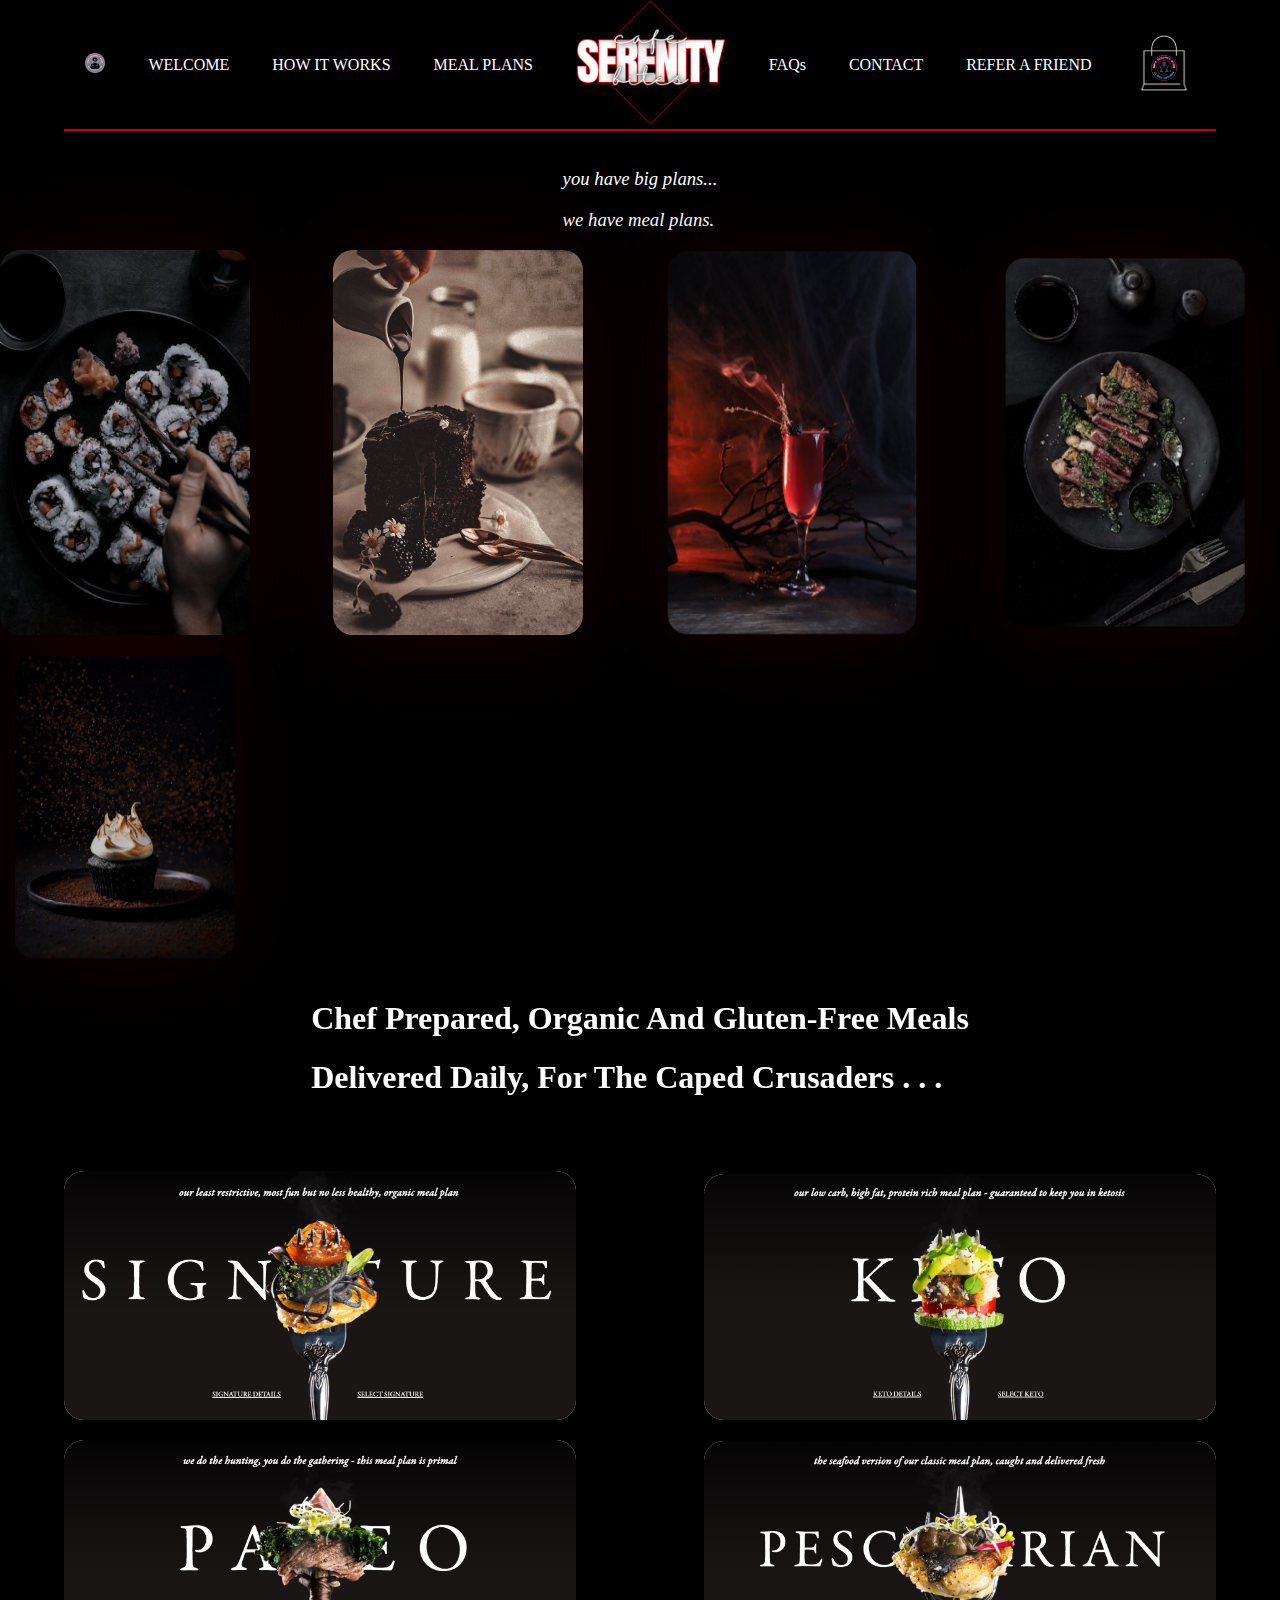
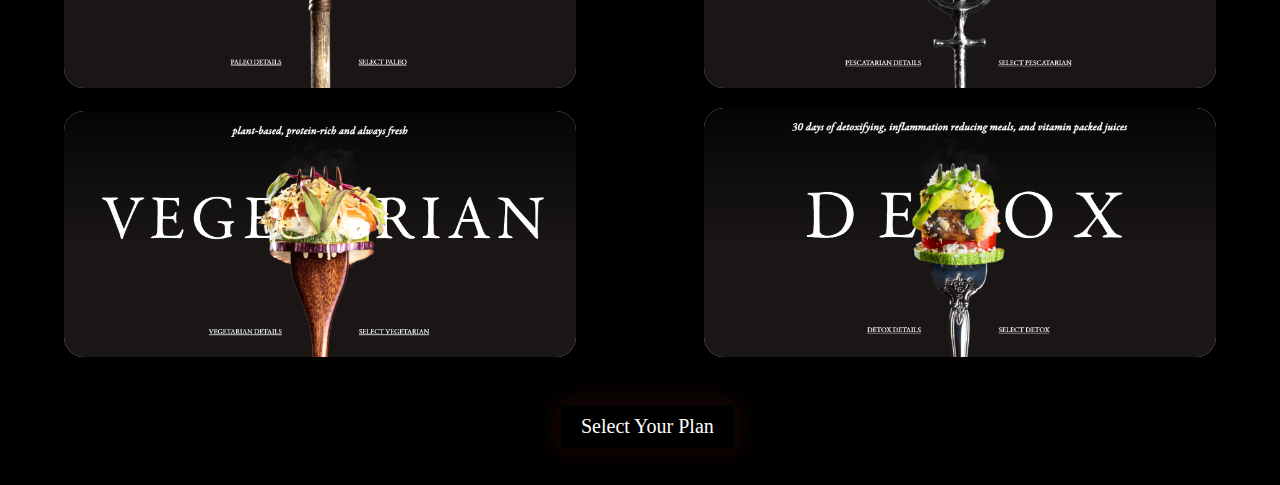
<file: index.html>
<!DOCTYPE html>
<html lang="en">
  <head>
    <meta charset="UTF-8" />
    <meta name="viewport" content="width=device-width, initial-scale=1.0" />
    <link rel="stylesheet" href="styles.css" />
    <script src="https://cdnjs.cloudflare.com/ajax/libs/gsap/3.10.1/gsap.min.js"></script>
    <script src="script.js"></script>
    <title>CafeSerenityBites</title>
    <link
      rel="icon"
      type="image/x-icon"
      href="CAFE SERENIT-fotor-2023092923402.png"
    />
  </head>
  <body>
    <header>
      <div class="link">
        <div class="links">
          <a href="two.html" class="animate-link">
            <img src="lin.png" alt="" width="20px" />
          </a>
        </div>
        <div class="links">
          <a href="index.html" class="animate-link">WELCOME</a>
        </div>
        <div class="links">
          <a href="how.html" class="animate-link">HOW IT WORKS</a>
        </div>
        <div class="links">
          <a href="meal.html" class="animate-link">MEAL PLANS</a>
        </div>
        <div class="logo">
          <a href="index.html" class="animate-link"
            ><img src="cafe.png" alt="Cloud Kitchen" width="150px"
          /></a>
        </div>
        <div class="links">
          <a href="faq.html" class="animate-link">FAQs</a>
        </div>
        <div class="links">
          <a href="contact.html" class="animate-link">CONTACT</a>
        </div>
        <div class="links">
          <a href="refer.html" class="animate-link">REFER A FRIEND</a>
        </div>
        <div class="links">
          <a href="cart.html" class="animate-link">
            <img
              src="cafe (1).png"
              alt="Your Cart"
              width="60px"
              height="60px"
            />
          </a>
        </div>
      </div>
    </header>
    <br />
    <section>
      <h3>you have big plans...</h3>
      <h3>we have meal plans.</h3>
    </section>
    <div class="image-container">
      <img src="1 (2).jpeg" alt="Sushi" />
      <img src="1 (3).jpeg" alt="Brownie" />
      <img src="1 (4).jpeg" alt="Cocktail" />
      <img src="1 (5).jpeg" alt="Garlic Bread" />
      <img src="1 (1).jpeg" alt="Cup Cakes" />
    </div>
    <section>
      <h1>Chef Prepared, Organic And Gluten-Free Meals</h1>
      <h1>Delivered Daily, For The Caped Crusaders . . .</h1>
    </section>
    <br />

    <br />
    <br />
    <div class="container">
      <img src="Screenshot (99).png" alt="Signature" />
      <img src="Screenshot (100).png" alt="Keto" />
      <img src="Screenshot (101).png" alt="Paleo" />
      <img src="Screenshot (102).png" alt="Pescatarian" />
      <img src="Screenshot (103).png" alt="Vegetarian" />
      <img src="Screenshot (104).png" alt="Detox" />
    </div>
    <br />

    <div class="lastline">
      <p><a href="meal.html" class="button">Select Your Plan</a></p>
    </div>
  </body>
</html>
</file>
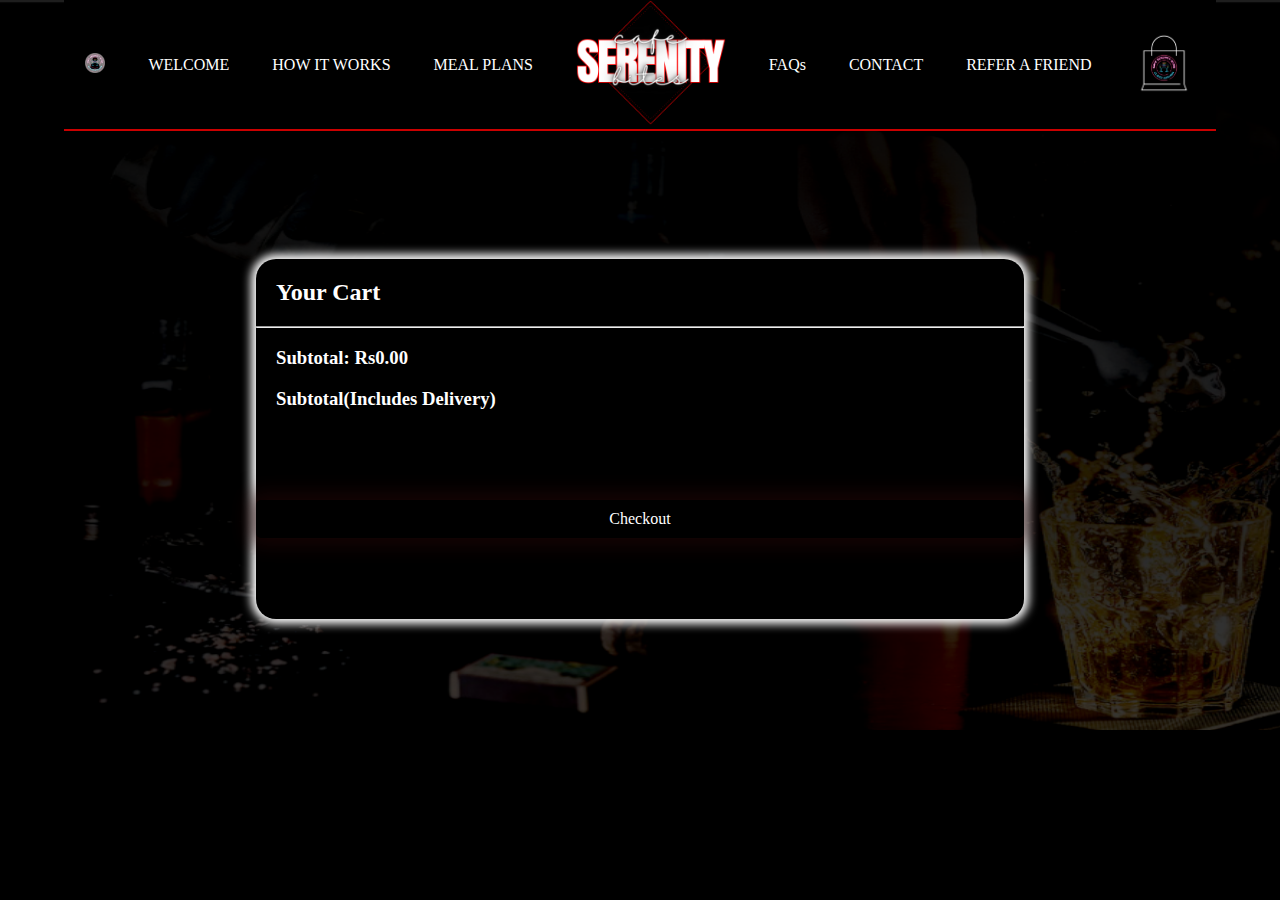
<file: cart.html>
<!DOCTYPE html>
<html lang="en">
  <head>
    <meta charset="UTF-8" />
    <meta name="viewport" content="width=device-width, initial-scale=1.0" />
    <link rel="stylesheet" href="styles.css" />
    <script src="https://cdnjs.cloudflare.com/ajax/libs/gsap/3.10.1/gsap.min.js"></script>
    <script src="script.js"></script>
    <title>CafeSerenityBites</title>
    <link
      rel="icon"
      type="image/x-icon"
      href="CAFE SERENIT-fotor-2023092923402.png"
    />
  </head>
  <body>
    <header>
      <div class="link">
        <div class="links">
          <a href="two.html" class="animate-link">
            <img src="lin.png" alt="" width="20px" />
          </a>
        </div>
        <div class="links">
          <a href="index.html" class="animate-link">WELCOME</a>
        </div>
        <div class="links">
          <a href="how.html" class="animate-link">HOW IT WORKS</a>
        </div>
        <div class="links">
          <a href="meal.html" class="animate-link">MEAL PLANS</a>
        </div>
        <div class="logo">
          <a href="index.html" class="animate-link"
            ><img src="cafe.png" alt="Cloud Kitchen" width="150px"
          /></a>
        </div>
        <div class="links">
          <a href="faq.html" class="animate-link">FAQs</a>
        </div>
        <div class="links">
          <a href="contact.html" class="animate-link">CONTACT</a>
        </div>
        <div class="links">
          <a href="refer.html" class="animate-link">REFER A FRIEND</a>
        </div>
        <div class="links">
          <a href="cart.html" class="animate-link">
            <img
              src="cafe (1).png"
              alt="Your Cart"
              width="60px"
              height="60px"
            />
          </a>
        </div>
      </div>
    </header>
    <div class="imgbackcart">
      <img src="Screenshot 2023-10-21 143059.png" alt="" />
    </div>
    <div class="rectangle">
      <h2>Your Cart</h2>
      <hr />
      <ul id="cart-list"></ul>
      <h3>Subtotal: <span id="subtotal">Rs0.00</span></h3>
      <h3>Subtotal(Includes Delivery)</h3>
      <br />
      <br />
      <br />
      <br />
      <a href="index.html" class="button">Checkout</a>
    </div>
  </body>
</html>
</file>
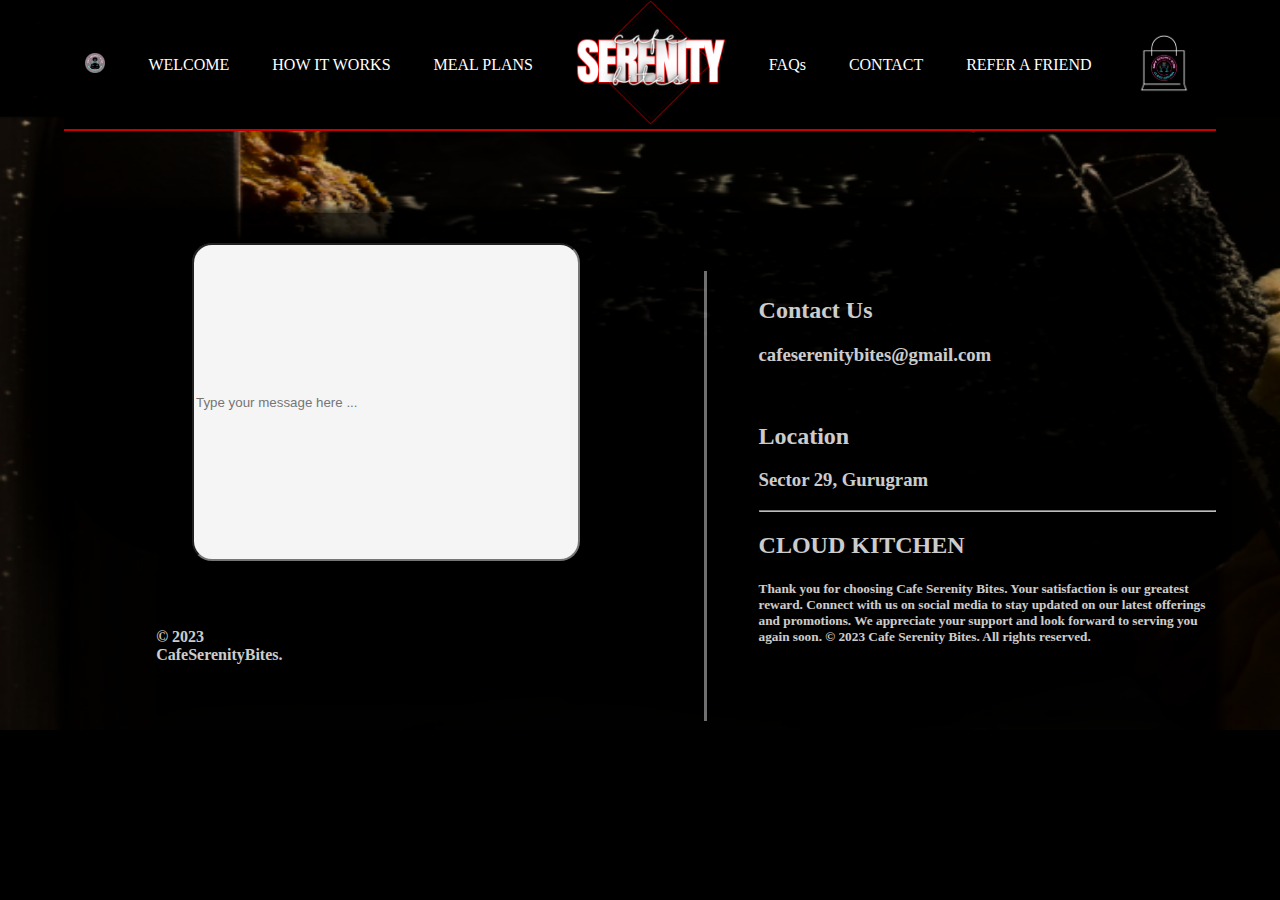
<file: contact.html>
<!DOCTYPE html>
<html lang="en">
  <head>
    <meta charset="UTF-8" />
    <meta name="viewport" content="width=device-width, initial-scale=1.0" />
    <link rel="stylesheet" href="styles.css" />
    <script src="https://cdnjs.cloudflare.com/ajax/libs/gsap/3.10.1/gsap.min.js"></script>
    <script src="script.js"></script>
    <title>CafeSerenityBites</title>
    <link
      rel="icon"
      type="image/x-icon"
      href="CAFE SERENIT-fotor-2023092923402.png"
    />
  </head>
  <body>
    <header>
      <div class="link">
        <div class="links">
          <a href="two.html" class="animate-link">
            <img src="lin.png" alt="" width="20px" />
          </a>
        </div>
        <div class="links">
          <a href="index.html" class="animate-link">WELCOME</a>
        </div>
        <div class="links">
          <a href="how.html" class="animate-link">HOW IT WORKS</a>
        </div>
        <div class="links">
          <a href="meal.html" class="animate-link">MEAL PLANS</a>
        </div>
        <div class="logo">
          <a href="index.html" class="animate-link"
            ><img src="cafe.png" alt="Cloud Kitchen" width="150px"
          /></a>
        </div>
        <div class="links">
          <a href="faq.html" class="animate-link">FAQs</a>
        </div>
        <div class="links">
          <a href="contact.html" class="animate-link">CONTACT</a>
        </div>
        <div class="links">
          <a href="refer.html" class="animate-link">REFER A FRIEND</a>
        </div>
        <div class="links">
          <a href="cart.html" class="animate-link">
            <img
              src="cafe (1).png"
              alt="Your Cart"
              width="60px"
              height="60px"
            />
          </a>
        </div>
      </div>
    </header>
    <br />
    <div class="bgimg">
      <img src="Screenshot 2023-10-26 124447.png" alt="Food" />
    </div>
    <div class="box">
      <h4>© 2023 CafeSerenityBites.</h4>
      <div class="vertical-line"></div>
      <div class="right">
        <h2>Contact Us</h2>
        <h3>cafeserenitybites@gmail.com</h3>
        <br />
        <h2>Location</h2>
        <h3>Sector 29, Gurugram</h3>
        <hr />
        <h2>CLOUD KITCHEN</h2>
        <h5>
          Thank you for choosing Cafe Serenity Bites. Your satisfaction is our
          greatest reward. Connect with us on social media to stay updated on
          our latest offerings and promotions. We appreciate your support and
          look forward to serving you again soon. © 2023 Cafe Serenity Bites.
          All rights reserved.
        </h5>
      </div>
    </div>
    <div class="whitebox">
      <input type="text" placeholder="Type your message here ..." />
      <a href="index.html" class="button">Send Message</a>
    </div>
  </body>
</html>
</file>
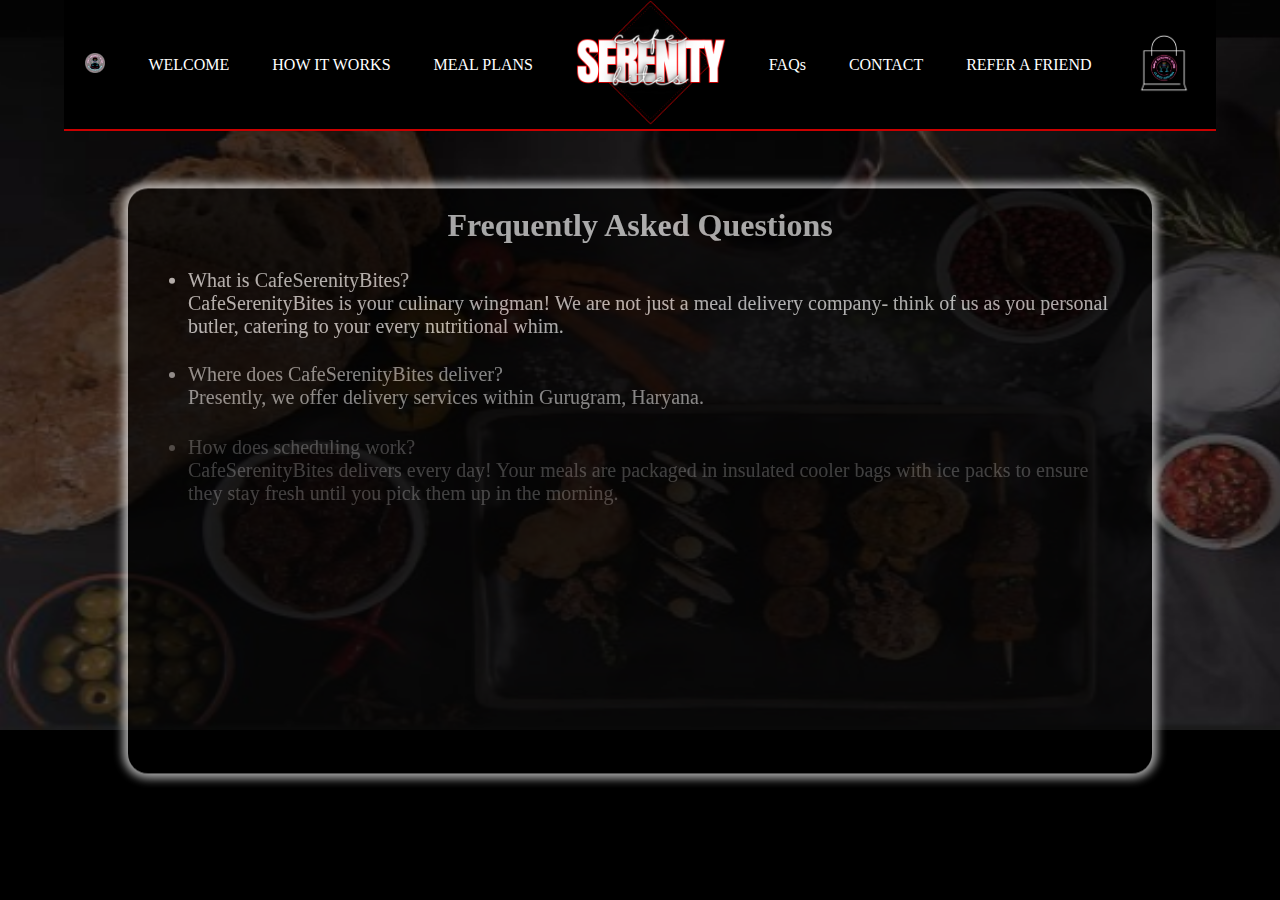
<file: faq.html>
<!DOCTYPE html>
<html lang="en">
  <head>
    <meta charset="UTF-8" />
    <meta name="viewport" content="width=device-width, initial-scale=1.0" />
    <link rel="stylesheet" href="styles.css" />
    <script src="https://cdnjs.cloudflare.com/ajax/libs/gsap/3.10.1/gsap.min.js"></script>
    <script src="script.js"></script>
    <title>CafeSerenityBites</title>
    <link
      rel="icon"
      type="image/x-icon"
      href="CAFE SERENIT-fotor-2023092923402.png"
    />
  </head>
  <body>
    <header>
      <div class="link">
        <div class="links">
          <a href="two.html" class="animate-link">
            <img src="lin.png" alt="" width="20px" />
          </a>
        </div>
        <div class="links">
          <a href="index.html" class="animate-link">WELCOME</a>
        </div>
        <div class="links">
          <a href="how.html" class="animate-link">HOW IT WORKS</a>
        </div>
        <div class="links">
          <a href="meal.html" class="animate-link">MEAL PLANS</a>
        </div>
        <div class="logo">
          <a href="index.html" class="animate-link"
            ><img src="cafe.png" alt="Cloud Kitchen" width="150px"
          /></a>
        </div>
        <div class="links">
          <a href="faq.html" class="animate-link">FAQs</a>
        </div>
        <div class="links">
          <a href="contact.html" class="animate-link">CONTACT</a>
        </div>
        <div class="links">
          <a href="refer.html" class="animate-link">REFER A FRIEND</a>
        </div>
        <div class="links">
          <a href="cart.html" class="animate-link">
            <img
              src="cafe (1).png"
              alt="Your Cart"
              width="60px"
              height="60px"
            />
          </a>
        </div>
      </div>
    </header>
    <br />
    <div class="imgbackground">
      <img src="faq background.jpeg" alt="" />
    </div>
    <div class="rectangle1">
      <h1>Frequently Asked Questions</h1>
      <ul>
        <li>
          What is CafeSerenityBites?<br />
          CafeSerenityBites is your culinary wingman! We are not just a meal
          delivery company- think of us as you personal butler, catering to your
          every nutritional whim.
        </li>
        <br />
        <li>
          Where does CafeSerenityBites deliver?<br />
          Presently, we offer delivery services within Gurugram, Haryana.
        </li>
        <br />
        <li>
          How does scheduling work?<br />
          CafeSerenityBites delivers every day! Your meals are packaged in
          insulated cooler bags with ice packs to ensure they stay fresh until
          you pick them up in the morning.
        </li>
        <br />
        <li>
          Can I pick which dishes I receive?<br />
          Embracing the Delicious Unknown: CafeSerenityBites is here for the
          caped crusaders who take on villains and conquer boardrooms alike. We
          craft your personalized menu every day, using the freshest ingredients
          and tailoring it to your dietary preferences and dislikes (which you
          can share at checkout)
        </li>
      </ul>
    </div>
  </body>
</html>
</file>
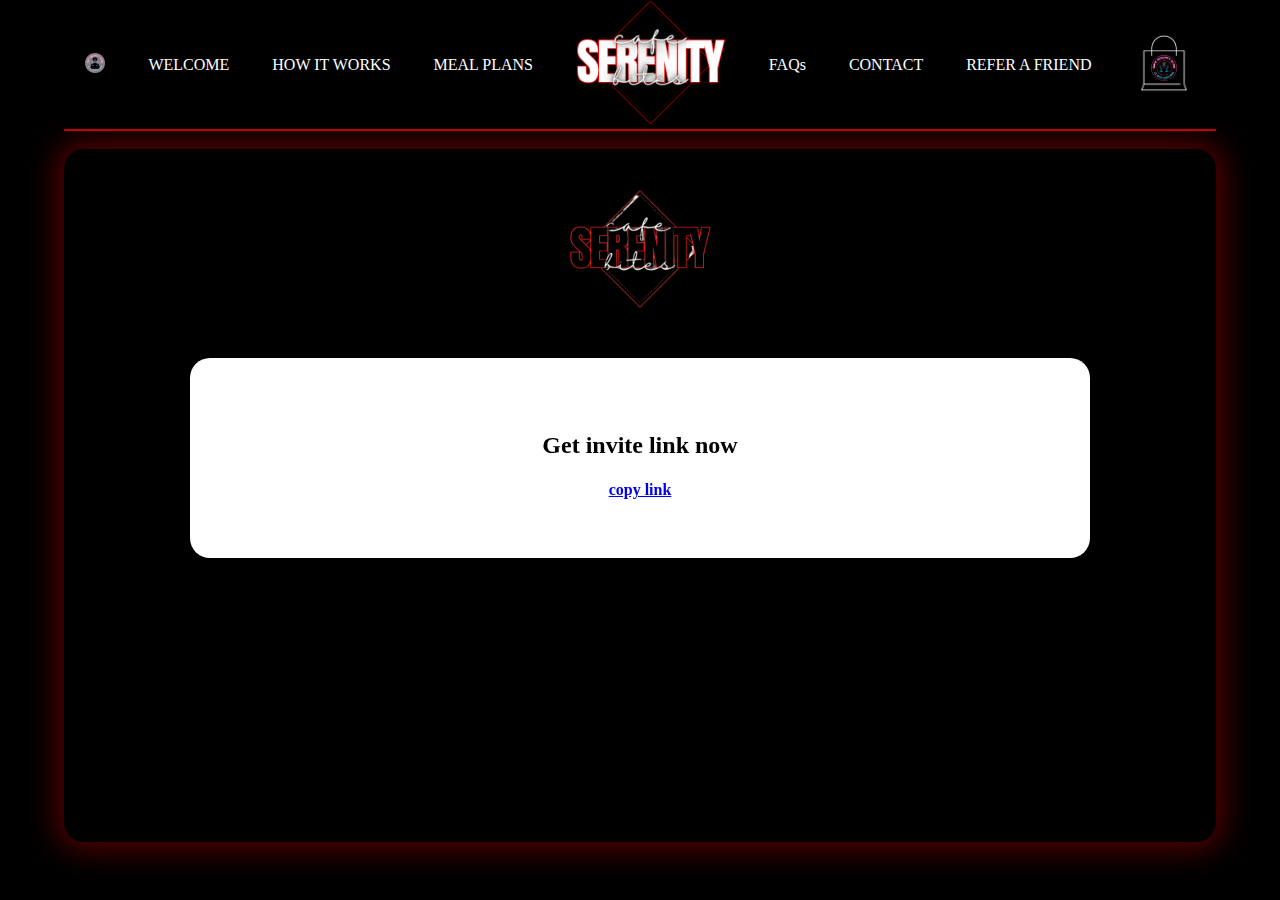
<file: refer.html>
<!DOCTYPE html>
<html lang="en">
  <head>
    <meta charset="UTF-8" />
    <meta name="viewport" content="width=device-width, initial-scale=1.0" />
    <link rel="stylesheet" href="styles.css" />
    <script src="https://cdnjs.cloudflare.com/ajax/libs/gsap/3.10.1/gsap.min.js"></script>
    <script src="script.js"></script>
    <title>CafeSerenityBites</title>
    <link
      rel="icon"
      type="image/x-icon"
      href="CAFE SERENIT-fotor-2023092923402.png"
    />
  </head>
  <body>
    <header>
      <div class="link">
        <div class="links">
          <a href="two.html" class="animate-link">
            <img src="lin.png" alt="" width="20px" />
          </a>
        </div>
        <div class="links">
          <a href="index.html" class="animate-link">WELCOME</a>
        </div>
        <div class="links">
          <a href="how.html" class="animate-link">HOW IT WORKS</a>
        </div>
        <div class="links">
          <a href="meal.html" class="animate-link">MEAL PLANS</a>
        </div>
        <div class="logo">
          <a href="index.html" class="animate-link"
            ><img src="cafe.png" alt="Cloud Kitchen" width="150px"
          /></a>
        </div>
        <div class="links">
          <a href="faq.html" class="animate-link">FAQs</a>
        </div>
        <div class="links">
          <a href="contact.html" class="animate-link">CONTACT</a>
        </div>
        <div class="links">
          <a href="refer.html" class="animate-link">REFER A FRIEND</a>
        </div>
        <div class="links">
          <a href="cart.html" class="animate-link">
            <img
              src="cafe (1).png"
              alt="Your Cart"
              width="60px"
              height="60px"
            />
          </a>
        </div>
      </div>
    </header>
    <br />
    <div class="white-rectangle">
      <img src="cafe__2_-removebg-preview.png" alt="Cloud Kitchen" />
      <h1>Refer your friends, get a Rs. 100 coupon!</h1>
    </div>
    <div class="black-rectangle">
      <br />
      <br />
      <br />
      <h2>Get invite link now</h2>
      <h4><a href="index.html">copy link</a></h4>
    </div>
  </body>
</html>
</file>
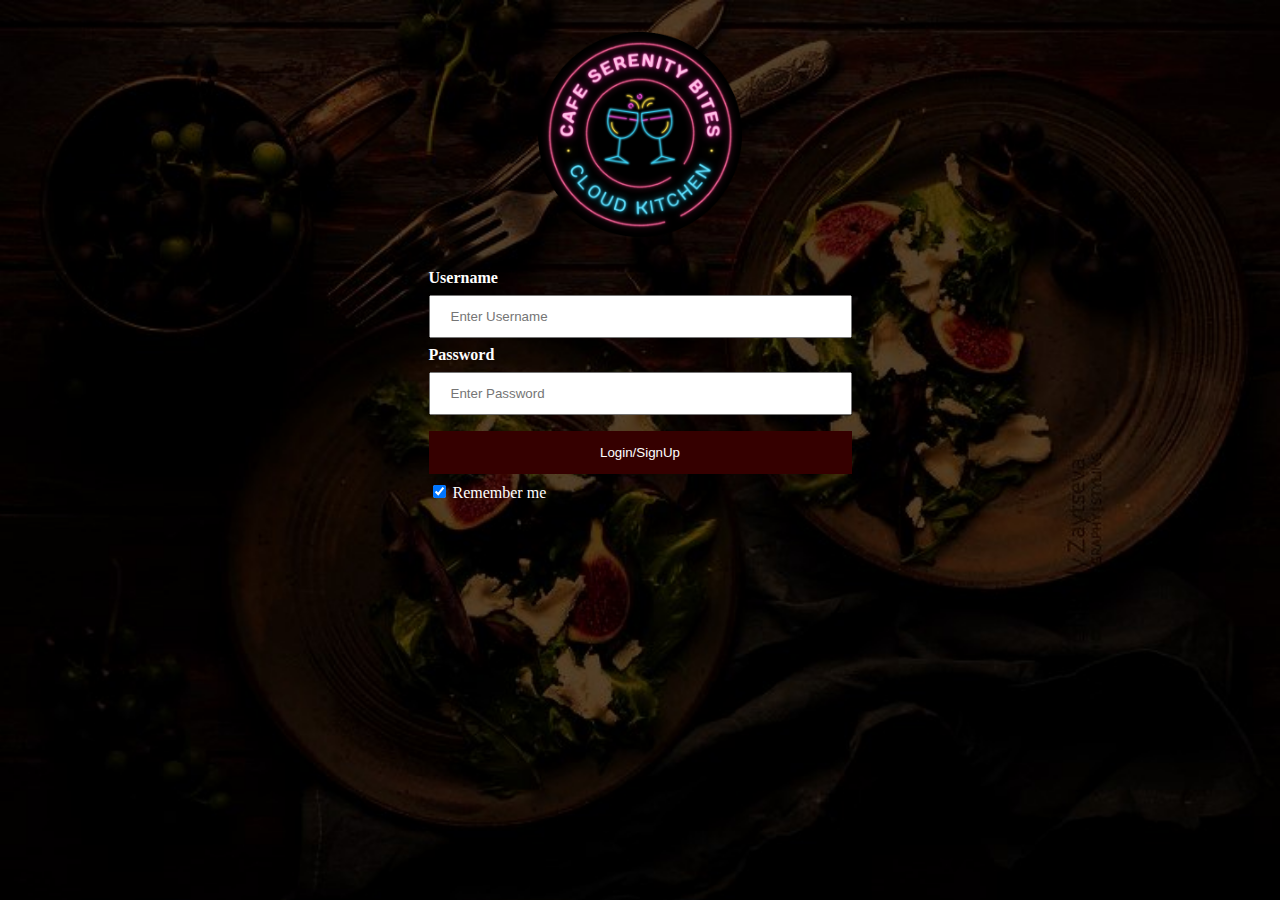
<file: two.html>
<!DOCTYPE html>
<html lang="en">
  <head>
    <meta charset="UTF-8" />
    <meta name="viewport" content="width=device-width, initial-scale=1.0" />
    <script src="https://cdnjs.cloudflare.com/ajax/libs/gsap/3.10.1/gsap.min.js"></script>
    <script src="script.js"></script>
    <title>CafeSerenityBites</title>
    <link
      rel="icon"
      type="image/x-icon"
      href="CAFE SERENIT-fotor-2023092923402.png"
    />
    <link rel="stylesheet" href="styl.css" />
  </head>
  <body>
    <form action="index.html" method="post">
      <div class="imgcontainer">
        <img
          src="CAFE SERENIT-fotor-2023092923402.png"
          alt="Avatar"
          class="avatar"
        />
      </div>
      <div class="container">
        <label for="uname"><b>Username</b></label>
        <br />
        <input
          type="text"
          placeholder="Enter Username"
          name="uname"
          id="uname"
          required
        />
        <br />
        <label for="psw"><b>Password</b></label>
        <br />
        <input
          type="password"
          placeholder="Enter Password"
          name="psw"
          id="psw"
          required
        />
        <br />
        <button type="submit">Login/SignUp</button>
        <br />
        <label>
          <input type="checkbox" checked="checked" name="remember" /> Remember
          me
        </label>
      </div>
    </form>
  </body>
</html>
</file>
<file: styles.css>
body {
  margin: auto;
  height: 100vh;
  display: flex;
  flex-direction: column;
  align-items: center;
  background: #000;
  color: white;
}

p {
  margin: 10px;
  padding: 0;
  color: white;
  width: 300px;
  height: 40px;
  color: #fff;
  text-shadow: 0px 4px 100px rgba(255, 4, 4, 0.25);
  font-family: "Merienda", cursive;
  font-size: 20px;
  font-style: normal;
  font-weight: 400;
  line-height: normal;
  text-align: center;
  margin-left: -80px;
}
header {
  color: white;
  border-bottom: 2px solid #ca0000;
  width: 90%;
  display: flex;
  flex-direction: column;
  text-align: center;
  z-index: 2;
  background: #000;
}

.links a {
  color: white;
  text-decoration: none;
}
.link {
  display: flex;
  flex: 1;
  justify-content: space-around;
  align-items: center;
  color: white;
}

.image-container {
  display: flex;
  flex-wrap: wrap;
  justify-content: space-between;
  border-radius: 10px;
}
.image-container img {
  max-width: 250px;
  height: auto;
  margin-right: 30px;
  border-radius: 20px;
  background: lightgray 50% / cover no-repeat;
  box-shadow: 0px 4px 100px 0px rgba(113, 0, 0, 0.25);
}

.container {
  display: flex;
  flex-wrap: wrap;
  justify-content: space-around;
  border-radius: 10px;
}
.container img {
  max-width: 40%;
  height: auto;
  margin: auto;
  margin-bottom: 20px;
  border-radius: 20px;
  background: lightgray 50% / cover no-repeat;
  backdrop-filter: blur(50px);
}

.lastline p {
  margin-bottom: 40px;
  margin-left: 4%;
}

.lastline a {
  color: white;
  text-decoration: none;
}

.button {
  display: inline-block;
  padding: 10px 20px;
  background-color: black;
  color: white;
  text-decoration: none;
  border: none;
  border-radius: 5px;
  cursor: pointer;
  transition: background-color 0.3s;
  box-shadow: 0 0 20px 8px rgba(37, 7, 7, 0.6);
}
.button:hover {
  background-color: darkred;
}
.button:active {
  transform: scale(0.95);
  transition: transform 0.2s;
}
.animate-link:hover {
  color: red;
}
.white-rectangle {
  background-color: rgb(0, 0, 0);
  width: 90%;
  height: 77%;
  border-radius: 20px;
  box-shadow: 0 0 30px 8px rgba(139, 0, 0, 0.6);
  color: #ffffff;
  display: flex;
  flex-direction: column;

  align-items: center;
}
.white-rectangle h1 {
  text-align: center;
}
.white-rectangle img {
  width: 200px;
}

.black-rectangle {
  background-color: rgb(255, 255, 255);
  margin-top: 28%;
  width: 900px;
  height: 200px;
  position: absolute;
  border-radius: 20px;
  box-shadow: 0 0 10px 5px rgb(0, 0, 0);
  color: rgb(0, 0, 0);
}
.black-rectangle h2 {
  text-align: center;
}
.black-rectangle h4 {
  text-align: center;
}
section h1 {
  color: #fff;
  text-shadow: 0px 4px 100px rgba(255, 4, 4, 0.25);
  font-family: Merienda;
  font-style: normal;
  font-weight: 700;
  line-height: normal;
}
section h3 {
  color: #fff;
  text-shadow: 0px 4px 100px rgba(255, 0, 0, 0.25);
  font-family: Kaushan Script;
  font-style: italic;
  font-weight: 400;
  line-height: normal;
}

.imgbackcart {
  position: absolute;
  top: 0;
  display: flex;
  width: 100%;
  z-index: 1;
  align-items: center;
}

.imgbackcart img {
  width: 1530px;
  height: 730px;
  flex-shrink: 0;
}
.rectangle {
  background-color: black;
  width: 60%;
  height: 40%;
  align-items: center;
  z-index: 2;
  margin-top: 10%;
  border-radius: 20px;
  box-shadow: 0 0 10px 5px rgb(255, 255, 255);
}
.rectangle h2 {
  margin-left: 20px;
}
.rectangle h3 {
  margin-left: 20px;
}
.rectangle a {
  display: flex;
  justify-content: center;
  align-items: center;
}
.rectangle p {
  position: absolute;
  right: 21%;
  margin-top: 14px;
}
.bgimg {
  position: absolute;
  top: 0;
  display: flex;
  width: 100%;
  z-index: 1;
  align-items: center;
}
.bgimg img {
  width: 1530px;
  height: 730px;
  flex-shrink: 0;
}
.box {
  background-color: black;
  width: 90%;
  height: 60%;
  z-index: 2;
  margin-top: 5%;
  border-radius: 20px;
  box-shadow: 0 0 10px 5px rgb(0, 0, 0);
  opacity: 0.8;
  display: flex;
  align-items: center;
}
.whitebox {
  background-color: whitesmoke;
  width: 30%;
  height: 35%;
  z-index: 3;
  position: absolute;
  margin-top: 19%;
  margin-right: 40%;
  border-radius: 20px;
  box-shadow: 0 0 10px 5px rgb(0, 0, 0);
}
.whitebox input {
  background-color: whitesmoke;
  width: 99%;
  height: 99%;
  z-index: 3;
  position: absolute;
  border-radius: 20px;
  box-shadow: 0 0 10px 5px rgb(0, 0, 0);
}
.whitebox a {
  margin-top: 60%;
  margin-left: 35%;
}
.box h4 {
  margin-top: 30%;
  margin-left: 8%;
}
.right {
  width: 50%;
  height: 70%;
  margin-left: 40%;
  margin-bottom: 3%;
}
.vertical-line {
  width: 3px;
  height: 50%;
  background-color: #8b8b8b;
  position: absolute;
  margin-left: 50%;
  margin-top: 2%;
}
/******************************************************/

.ellipse17 {
  width: 150px;
  height: 150px;
  flex-shrink: 0;
  border-radius: 50%;
  border: 5px solid #ca0000;
  background: lightgray 50%;
  z-index: 2;
  position: absolute;
  top: 516px;
  left: 260px;
  background-attachment: fixed;
  margin-top: -220px;
}
.ellipse17 img {
  width: 150px;
  height: 150px;
  border-radius: 50%;
  flex-shrink: 0;
  object-fit: cover;
  z-index: 2;
  top: 516px;
  left: 200px;
}
.ellipse18 {
  width: 150px;
  height: 150px;
  flex-shrink: 0;
  border-radius: 50%;
  border: 5px solid #ca0000;
  background: lightgray 50%;
  z-index: 2;
  position: absolute;
  top: 516px;
  left: 700px;
  background-attachment: fixed;
  margin-top: -220px;
}
.ellipse18 img {
  width: 150px;
  height: 150px;
  border-radius: 50%;
  flex-shrink: 0;
  object-fit: cover;
  z-index: 2;
  top: 516px;
  left: 550px;
}
.ellipse19 {
  width: 150px;
  height: 150px;
  flex-shrink: 0;
  border-radius: 50%;
  border: 5px solid #ca0000;
  background: lightgray 50%;
  z-index: 2;
  position: absolute;
  top: 516px;
  left: 1100px;
  background-attachment: fixed;
  margin-top: -220px;
}
.ellipse19 img {
  width: 150px;
  height: 150px;
  border-radius: 50%;
  flex-shrink: 0;
  object-fit: cover;
  z-index: 2;
  top: 516px;
  left: 870px;
}

.red-line {
  width: 2px;
  height: 50%;
  background: red;
  position: absolute;
  margin-top: 36%;
  margin-left: 30%;
  z-index: 2;
  margin-top: 220px;
}
.red-line2 {
  width: 2px;
  height: 50%;
  background: red;
  position: absolute;
  margin-top: 36%;
  margin-right: 28%;
  z-index: 2;
  margin-top: 220px;
}

.red-button {
  background-color: red;
  color: #fff;
  text-align: center;
  font-family: Karma;
  font-size: 20px;
  font-style: normal;
  font-weight: 500;
  position: absolute;
  padding: 10px 20px;
  position: relative;
  border-radius: 50px;
  cursor: pointer;
  z-index: 2;
  width: 200px;
  height: 20px;
  top: 60%;
}
.red-button:hover {
  background-color: darkred;
}
.red-button:active {
  transform: scale(0.95);
  transition: transform 0.2s;
}
.animate-link:hover {
  color: red;
}
.red-button a {
  color: white;
  text-decoration: none;
}

/*.............................................................................................................*/
.imgbackground {
  position: absolute;
  top: 0;
  display: flex;
  width: 100%;
  z-index: 1;
  align-items: center;
}

.imgbackground img {
  width: 1530px;
  height: 730px;
  flex-shrink: 0;
}
.rectangle1 {
  background-color: black;
  width: 80%;
  height: 65%;
  align-items: center;
  z-index: 2;
  margin-top: 3%;
  border-radius: 20px;
  box-shadow: 0 0 10px 5px rgb(255, 255, 255);
  opacity: 0.7;
}
.rectangle1 h1 {
  text-align: center;
}
.rectangle1 ul {
  margin-left: 20px;
  margin-right: 40px;
  font-size: 20px;
}
/*......................................................................*/
/* CSS in stylee.css */
.animate-slide {
  transform: translateX(-100%);
  opacity: 0;
  transition: transform 0.5s, opacity 0.5s;
}
/*********************************************************************/
::-webkit-scrollbar {
  width: 10px;
}

/* Track */
::-webkit-scrollbar-track {
  box-shadow: inset 0 0 5px grey;
  border-radius: 10px;
}

/* Handle */
::-webkit-scrollbar-thumb {
  background: darkred;
  border-radius: 10px;
}
/***************************************************************/
#myVideo2 {
  position: fixed;
  right: 0;
  bottom: 0;
  min-width: 100%;
  min-height: 100%;
  opacity: 0.3;
}
</file>
<file: styl.css>
body {
  display: flex;
  align-items: center;
  justify-content: center;
  background-image: url(bag.jpg);
  background-size: cover;
  color: white;
}

/* Bordered form */

/* Full-width inputs */
input[type="text"],
input[type="password"] {
  width: 100%;
  padding: 12px 20px;
  margin: 8px 0;
  display: inline-block;
  box-sizing: border-box;
}

/* Set a style for all buttons */
button {
  background-color: #350000;
  color: white;
  padding: 14px 20px;
  margin: 8px 0;
  border: none;
  cursor: pointer;
  width: 100%;
}

/* Add a hover effect for buttons */
button:hover {
  opacity: 0.8;
}

/* Extra style for the cancel button (red) */
.cancelbtn {
  width: auto;
  padding: 10px 18px;
  background-color: #f44336;
}

/* Center the avatar image inside this container */
.imgcontainer {
  text-align: center;
  margin: 24px 0 12px 0;
}

/* Avatar image */
img.avatar {
  width: 45%;
}

/* Add padding to containers */
.container {
  padding: 16px;
}

/* The "Forgot password" text */
span.psw {
  float: right;
  padding-top: 16px;
}

/* Change styles for span and cancel button on extra small screens */
@media screen and (max-width: 300px) {
  span.psw {
    display: block;
    float: none;
  }
  .cancelbtn {
    width: 100%;
  }
}
::-webkit-scrollbar {
  width: 10px;
}

/* Track */
::-webkit-scrollbar-track {
  box-shadow: inset 0 0 5px grey;
  border-radius: 10px;
}

/* Handle */
::-webkit-scrollbar-thumb {
  background: darkred;
  border-radius: 10px;
}
</file>
